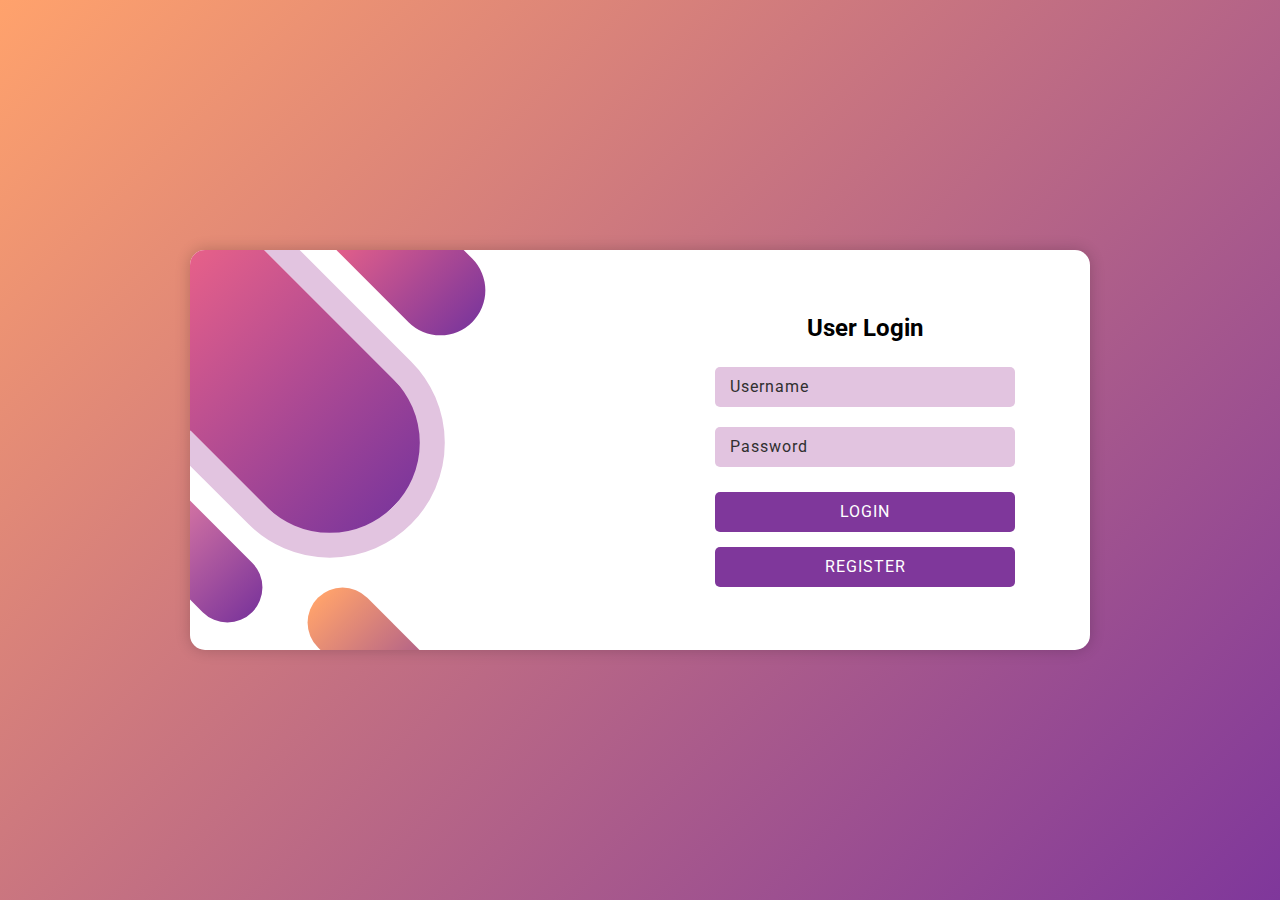
<file: ui/login.html>
<!DOCTYPE html>
<html lang="en">
<head>
    <meta charset="UTF-8">
    <meta name="viewport" content="width=device-width, initial-scale=1.0">
    <title>Login system with nodejs and mysql database</title>
    <link rel="stylesheet" href="assets/style.css">
</head>
<body>
    <section class="box">
        <div class="design">
            <div></div>
            <div></div>
            <div></div>
            <div></div>
        </div>
        <div class="form">
            <h2>User Login</h2>
            <form action="/" method="POST">
                <input type="email" name="username" class="input-field" placeholder="Username" />
                <input type="password" name="password" class="input-field" placeholder="Password" />
                <input type="submit" class="btn" value="LOGIN">
				<input type="submit" class="btn" value="REGISTER" >
            </form>
			
        </div>
    </section>
</body>
</html>
</file>
<file: ui/assets/style.css>
@import url('https://fonts.googleapis.com/css2?family=Roboto:wght@500&display=swap');

*{
    margin: 0;
    padding: 0;
    box-sizing: border-box;
    font-family: 'Roboto', sans-serif;
    outline: none;
    border: none;
}

body{
    display: flex;
    justify-content: center;
    align-items: center;
    min-height: 100vh;
    background: linear-gradient(-45deg,#7f379b,#ffa26c);
}

.box{
    width: 900px;
    height: 400px;
    display: flex;
    justify-content: center;
    align-items: center;
    background-color: #fff;
    box-shadow: 0 0 15px #00000033;
    border-radius: 15px;
    overflow: hidden;
}

.design{
    width: 50%;
    height: 100%;
    position: relative;
}

.design div:first-child{
    width: 190px;
    height: 90px;
    border-radius: 50px;
    background: linear-gradient(-90deg,#7f379b,#ff6a85);
    transform: rotate(45deg);
    position: absolute;
    top: -40px;
    left: 120px;
}

.design div:nth-child(2){
    width: 450px;
    height: 230px;
    border-radius: 200px;
    background: linear-gradient(-90deg,#7f379b,#ff6a85);
    transform: rotate(45deg);
    position: absolute;
    top: 0;
    left: -163px;
    border: 25px solid #e2c4e0;
}

.design div:nth-child(3){
    width: 190px;
    height: 70px;
    border-radius: 50px;
    background: linear-gradient(-90deg,#7f379b,#ff92a6);
    transform: rotate(45deg);
    position: absolute;
    bottom: 70px;
    left: -100px;
}

.design div:last-child{
    width: 190px;
    height: 70px;
    border-radius: 50px;
    background: linear-gradient(-90deg,#7f379b,#ffa26c);
    transform: rotate(45deg);
    position: absolute;
    bottom: -50px;
    left: 100px;
}

.form{
    width: 50%;
    height: 100%;
    display: flex;
    justify-content: center;
    align-items: center;
    flex-direction: column;
    padding: 0 75px;
}

.form h2{
    margin-bottom: 15px;
}

.input-field{
    width: 100%;
    height: 40px;
    border-radius: 5px;
    margin: 10px 0;
    padding: 15px;
    font-size: 1em;
    color: #000;
    background-color: #e2c4e0;
    letter-spacing: 1px;
}
.input-field::placeholder{
    color: #303030;
}

.btn{
    width: 100%;
    height: 40px;
    background-color: #7f379b;
    color: #fff;
    letter-spacing: 1px;
    font-size: 1em;
    margin-top: 15px;
    border-radius: 5px;
}
</file>
